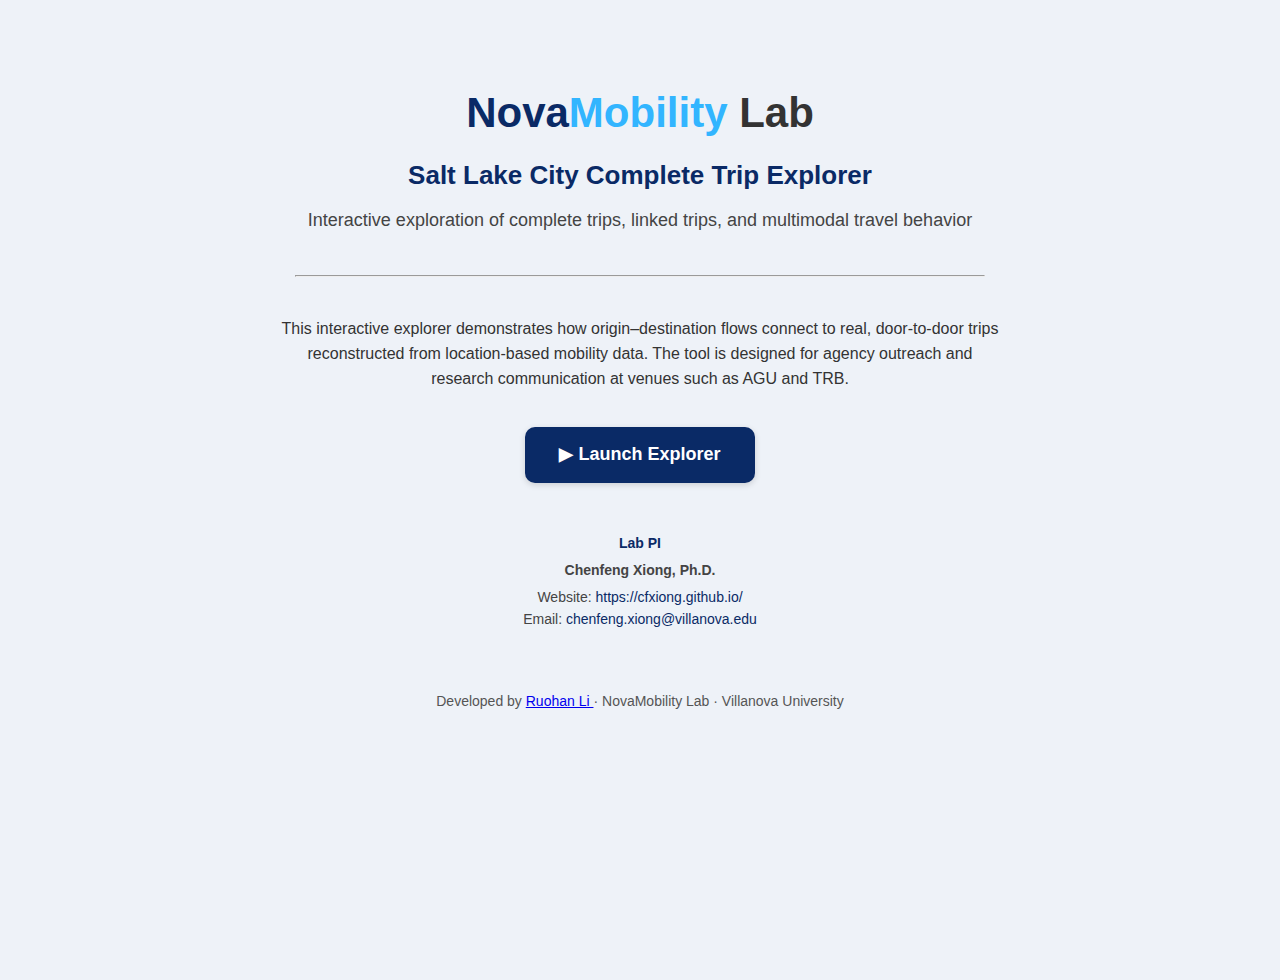
<file: index.html>
<!DOCTYPE html>
<html lang="en">
<head>
  <meta charset="UTF-8" />
  <meta name="viewport" content="width=device-width, initial-scale=1" />
  <title>Complete Trip Explorer · NovaMobility Lab</title>
  <link rel="stylesheet" href="assets/css/style.css" />
</head>

<body>
  <div class="landing-container">

    <!-- Title -->
    <h1 class="lab-title">
      <span class="nova">Nova</span><span class="mobility">Mobility</span> Lab
    </h1>

    <h2 class="project-title">
      Salt Lake City Complete Trip Explorer
    </h2>

    <p class="subtitle">
      Interactive exploration of complete trips, linked trips,  
      and multimodal travel behavior
    </p>

    <hr class="divider">

    <p class="description">
      This interactive explorer demonstrates how origin–destination flows
      connect to real, door-to-door trips reconstructed from location-based
      mobility data. The tool is designed for agency outreach and research
      communication at venues such as AGU and TRB.
    </p>

    <a class="primary-btn" href="explorer.html">
      ▶ Launch Explorer
    </a>

    <div class="pi-block">
      <div class="pi-title">Lab PI</div>
      <div class="pi-name">Chenfeng Xiong, Ph.D.</div>
      <div class="pi-contact">
        <div>
          Website:
          <a href="https://cfxiong.github.io/" target="_blank">
            https://cfxiong.github.io/
          </a>
        </div>
        <div>
          Email:
          <a href="mailto:chenfeng.xiong@villanova.edu">
            chenfeng.xiong@villanova.edu
          </a>
        </div>
      </div>
    </div>


    <footer class="landing-footer">
      Developed by
      <a href="https://ruohanlixyf.github.io/" target="_blank">
        Ruohan Li
      </a>
      · NovaMobility Lab · Villanova University
    </footer>



  </div>
</body>
</html>
</file>
<file: assets/css/style.css>
:root{
  --nova-deep:#0A2A66;
  --nova-sky:#32B5FF;
  --support:#1E3A8A;
  --bg-soft:#f6f8ff;
  --text:#333;
  --muted:#555;
  --topbar-h: 58px;
}
/* ===== Global ===== */
html, body {
  height: 100%;
  margin: 0;
}
body{
  margin:0;
  font-family:-apple-system,BlinkMacSystemFont,"Segoe UI",Roboto,Arial;
  background:#eef2f8;
  color:var(--text);
  line-height:1.55;
}
/* Landing */
.landing-container{
  max-width:860px;
  margin:80px auto;
  text-align:center;
  padding:0 20px;
}
.lab-title{ font-size:42px; margin:0 0 6px 0; }
.lab-title .nova{ color:var(--nova-deep); font-weight:800; }
.lab-title .mobility{ color:var(--nova-sky); font-weight:800; }
.project-title{ font-size:26px; margin:10px 0 0 0; color:var(--nova-deep); font-weight:800; }
.subtitle{ font-size:18px; color:#444; margin-top:12px; }
.divider{ margin:40px auto; width:80%; }
.description{ font-size:16px; max-width:720px; margin:0 auto 35px auto; }
.primary-btn{
  display:inline-block;
  padding:14px 34px;
  background:var(--nova-deep);
  color:#fff;
  font-size:18px;
  border-radius:10px;
  text-decoration:none;
  box-shadow:0 2px 6px rgba(0,0,0,0.15);
  font-weight:800;
}
.primary-btn:hover{ background:#133b8a; }
.landing-footer{ margin-top:60px; font-size:14px; color:var(--muted); }

#app-shell {
  height: 100%;          /* ← 关键 */
  margin: 0px;
  background: #ffffff;
  border-radius: 0;
  overflow: hidden;
  box-shadow: 0 12px 30px rgba(0,0,0,0.08);

  display: flex;
  flex-direction: column;
}
/* ===== Top Bar ===== */
.top-bar {
  height: var(--topbar-h);
  display: flex;
  align-items: center;
  justify-content: space-between;

  padding: 0px 16px;
  background: var(--nova-deep);
  color: #fff;
}
.menu-toggle {
  display: none;           /* 默认 desktop 不显示 */
  font-size: 22px;
  background: none;
  border: none;
  color: white;
  cursor: pointer;
  margin-right: 10px;
}
@media (max-width: 768px) {
  .page-subtitle {
    display: none;
  }
}
.lab-wordmark {
  display: flex;              /* 🔑 关键 */
  align-items: baseline;      /* 🔑 不同字号对齐 */
  gap: 6px;

  font-weight: 800;
  white-space: nowrap;        /* 禁止任何换行 */
}

.lab-wordmark .brand {
  font-size: 22px;
}

.lab-wordmark .page-title {
  font-size: 18px;
  opacity: 0.95;
}
.lab-wordmark .page-subtitle {
  font-size: 12px;        /* 更小 */
  font-weight: 400;      /* 不加粗 */
  color: #cfe3ff;
  opacity: 0.75;         /* 再弱一点 */
  white-space: nowrap;
}
.lab-wordmark .sep {
  margin: 0 6px;
  opacity: 0.7;
}
.lab-wordmark .nova{ color:#fff; }
.lab-wordmark .mobility{ color:var(--nova-sky); }

.center-group{ text-align:center; }
.main-title{ font-size:20px; font-weight:800; }
.sub-title{ font-size:12.5px; color:#cfe3ff; font-weight:500; }

.villanova-logo {
  display: block; 
  height: 32px;
  padding: 2px 3px;     /* 关键：增大内边距 */
  opacity: .95;
  border-radius: 5px;
  background: #fff; /* 如果你希望白框可见，必须加 */
}

/* ===== Layout ===== */
#layout {
  flex: 1; 
  display: flex;
  padding: 0 12px;
  box-sizing: border-box;
  min-height: 0; 
}

/* ==================== */
/* ===== SideBar ===== */
/* ==================== */
.sidebar-title {
  font-size: 13px;
  font-weight: 800;
  margin-bottom: 10px;
  color: #0A2A66;
}

#sidebar {
  width: 280px;        /* 🔥 给一个明确锚点 */
  min-width: 280px;
  flex-shrink: 0;
  background: #fff;

  display: flex;
  flex-direction: column;
}
@media (max-width: 768px) {
  #sidebar {
    position: absolute;
    left: 0;
    top: var(--topbar-h);
    height: calc(100% - var(--topbar-h));
    transform: translateX(-100%);
    transition: transform 0.25s ease;
    z-index: 2000;
  }

  #sidebar.open {
    transform: translateX(0);
  }
}
.sidebar-top {
  padding: 6px 8px;
  border-bottom: 1px solid #eef1f7;
  background: #fafbff;
}
.sidebar-top {
  position: sticky;
  top: 0;
  z-index: 10;
}

.sidebar-content {
  flex: 1 1 auto;        /* 🔥 吃掉剩余高度 */
  overflow-y: auto;      /* 只有这里滚 */
  padding: 8px 8px;
}

.sidebar-footer {
  margin-top: auto;  
  flex-shrink: 0;
  padding: 6px 10px;
  border-top: 1px solid #eef1f7;

  display: flex;
  align-items: center;
  gap: 6px;

  font-size: 11px;
  color: #444;
  background: #fafbff;
}

.view-grid {
  display: grid;
  grid-template-columns: repeat(2, 1fr); /* 一行两个 */
  gap: 6px;
}

.view-pill {
  font-size: 12px;
  padding: 6px 6px;
  border-radius: 8px;

  background: #f3f6ff;
  border: 1px solid #d6def5;
  color: #0A2A66;
  font-weight: 600;
  cursor: pointer;
}

.view-pill.active {
  background: #0A2A66;
  color: #fff;
  border-color: #0A2A66;
}

.lens-selector {
  display: flex;
  flex-direction: column;
  gap: 6px;
}

.lens-btn {
  background: #f5f7ff;
  border: 1px solid #d0d7e6;
  border-radius: 6px;
  padding: 6px 10px;
  font-weight: 600;
  color: #0A2A66;
  cursor: pointer;
}

.lens-btn.active {
  background: #0A2A66;
  color: white;
}

.card.subtle {
  background: #fafbff;
  border: none;
}


#map-wrap{
  flex:1;
  min-width: 0;
  position:relative;
  background:#fff;
}

#map{
  width:100%;
  height:100%;
  position: relative; 
}

/* ===== Stats Panel ===== */
.stats-panel {
  position: absolute;
  top: 16px;
  right: 16px;
  z-index: 1200;

  min-width: 240px;
  background: #ffffff;
  border: 1px solid #e2e6f0;
  border-radius: 10px;
  padding: 10px 12px;

  font-size: 12px;
  color: #222;
  box-shadow: 0 2px 8px rgba(0,0,0,.08);
}
 
.stats-title {
  font-weight: 800;
  font-size: 13px;
  margin-bottom: 8px;
  color: #0A2A66;
}

.stats-row {
  margin: 4px 0;
  line-height: 1.4;
}

#travelTimeChart {
  display: block;
  width: 260px;
  height: 120px;
  margin-top: 6px;
  border-top: 1px solid #eef1f7;
  padding-top: 6px;
}

/* ===== Cards / UI ===== */
.card{
  background:#fff;
  border:1px solid var(--border);
  border-radius:10px;
  padding:12px 12px;
  margin-bottom:12px;
  box-shadow:0 1px 0 rgba(0,0,0,.02);
}

.card h3{
  margin:0 0 8px 0;
  font-size:16px;
  color:var(--villanova-blue);
  font-weight:700;
}

.small{
  font-size:13px;
  color:var(--muted);
  margin-bottom:10px;
}

.hint{
  margin-top:10px;
  font-size:16px;
  color:#555;
  background:var(--bg-soft);
  border-left:4px solid var(--support-blue);
  padding:8px 10px;
  border-radius:8px;
}

.form-row{
  display:flex;
  flex-direction:column;
  gap:6px;
  margin-bottom:10px;
}
.form-row.inline{
  flex-direction:row;
  align-items:center;
}
label{
  font-size:13px;
  color:#222;
  font-weight:700;
}
select{
  padding:8px 10px;
  border:1px solid var(--border);
  border-radius:10px;
  font-size:13px;
  outline:none;
}
select:focus{
  border-color:var(--support-blue);
}

.checkbox{
  display:flex;
  gap:8px;
  align-items:center;
  font-size:13px;
  font-weight:700;
  color:#222;
  margin:8px 0;
}
.checkbox input{
  transform:translateY(1px);
}

/* ===== Tabs ===== */
.tab-bar{
  display:flex;
  gap:8px;
  flex-wrap:wrap;
}
.tab-btn{
  border:1px solid var(--border);
  background:#fff;
  border-radius:10px;
  padding:8px 10px;
  font-size:13px;
  font-weight:800;
  color:var(--villanova-blue);
  cursor:pointer;
}
.tab-btn.active{
  background:var(--bg-soft);
  border-color:var(--support-blue);
}
.tab-panel{ display:none; }
.tab-panel.active{ display:block; }

/* ===== Lists / tables ===== */
.list{
  display:flex;
  flex-direction:column;
  gap:8px;
}

.list-item{
  border:1px solid var(--border);
  border-radius:10px;
  padding:10px;
  cursor:pointer;
  background:#fff;
}
.list-item:hover{
  border-color:var(--support-blue);
  background:var(--bg-soft);
}
.list-item .title{
  font-weight:800;
  color:var(--villanova-blue);
  font-size:13px;
}
.list-item .meta{
  font-size:12px;
  color:var(--muted);
  margin-top:2px;
}

.kv{
  font-size:13px;
  color:#222;
}
.kv .row{
  display:flex;
  justify-content:space-between;
  padding:4px 0;
  border-bottom:1px dashed #eee;
}
.kv .row:last-child{ border-bottom:none; }
.kv .k{ font-weight:800; color:#222; }
.kv .v{ color:#222; }

.table{
  border:1px solid var(--border);
  border-radius:10px;
  overflow:hidden;
  margin-top:10px;
}
.table .trow{
  display:grid;
  grid-template-columns: 1fr 1fr 1fr;
  padding:8px 10px;
  border-bottom:1px solid #eee;
  font-size:13px;
}
.table .trow.head{
  background:var(--bg-soft);
  font-weight:900;
  color:var(--villanova-blue);
}
.table .trow:last-child{ border-bottom:none; }

/* ===== TDI legend ===== */
.legend{
  margin-top:10px;
  border:1px solid var(--border);
  border-radius:10px;
  padding:10px;
}
.legend-title{
  font-size:13px;
  font-weight:900;
  color:var(--villanova-blue);
  margin-bottom:8px;
}
.legend-row{
  display:flex;
  gap:10px;
  align-items:center;
  font-size:12px;
  margin:4px 0;
}
.swatch{
  width:16px; height:10px;
  border-radius:3px;
  border:1px solid rgba(0,0,0,.12);
}
.s1{ background: rgba(50,181,255,.25); }
.s2{ background: rgba(30,58,138,.25); }
.s3{ background: rgba(10,42,102,.55); }

/* ===== Map status ===== */
.map-status{
  position:absolute;
  left:14px;
  bottom:14px;
  background:#fff;
  border:1px solid var(--border);
  border-radius:10px;
  padding:8px 10px;
  font-size:12px;
  color:#222;
  box-shadow:0 2px 8px rgba(0,0,0,.08);
}


/* Base button */
.view-btn {
  appearance: none;
  border: none;
  background: transparent;

  padding: 6px 12px;
  border-radius: 999px;

  font-size: 12px;
  font-weight: 600;

  color: #0A2A66; /* Villanova blue */
  cursor: pointer;

  transition: all 0.15s ease-in-out;
}

/* Hover */
.view-btn:hover {
  background: rgba(10, 42, 102, 0.08);
}

/* Active */
.view-btn.active {
  background: #0A2A66;
  color: #ffffff;
  box-shadow: 0 1px 3px rgba(0,0,0,0.15);
}
/* ===== Basemap Toggle (Sidebar Bottom) ===== */
.basemap-toggle {
  flex-shrink: 0;               /* 🔥 不被压缩 */
  padding: 8px 10px;
  border-top: 1px solid #eef1f7;

  display: flex;
  align-items: center;
  gap: 6px;

  font-size: 11px;
  color: #444;
  background: #fafbff;
}


.basemap-toggle .label {
  margin-right: 4px;
  font-weight: 600;
  color: #444;
}

.bm-btn {
  border: 1px solid #d0d7e6;
  background: transparent;
  border-radius: 999px;
  padding: 2px 8px;

  font-size: 11px;
  font-weight: 600;
  color: #0A2A66;
  cursor: pointer;
}

.bm-btn.active {
  background: #0A2A66;
  color: #fff;
  border-color: #0A2A66;
}

.recenter-btn {
  width: 32px;
  height: 32px;

  background: #ffffff;
  border: 1px solid #d0d7e6;
  border-radius: 6px;

  font-size: 16px;
  font-weight: 700;
  color: #0A2A66;

  cursor: pointer;
  box-shadow: 0 2px 6px rgba(0,0,0,0.15);
}

.recenter-btn:hover {
  background: #f3f6ff;
}
/* ===== Recenter (Crosshair) Control ===== */
.recenter-btn {
  width: 34px;
  height: 34px;

  display: flex;
  align-items: center;
  justify-content: center;

  font-size: 32px;
  font-weight: 700;
  line-height: 1;

  background: #ffffff;
  color: #0A2A66;

  border: 1px solid #d0d7e6;
  border-radius: 8px;

  cursor: pointer;
  box-shadow: 0 1px 4px rgba(0,0,0,0.15);

  padding: 0;
}

/* Hover */
.recenter-btn:hover {
  background: #f3f6ff;
}

/* Active */
.recenter-btn:active {
  transform: translateY(1px);
  box-shadow: 0 1px 2px rgba(0,0,0,0.2);
}
.map-legend {
  position: absolute;
  right: 16px;
  bottom: 28px;
  z-index: 1000;  
  min-width: 140px;
  max-width: 200px;      
  background: #fff;
  border: 1px solid #e2e6f0;
  border-radius: 10px;
  padding: 8px 10px;
  pointer-events: auto;  
  font-size: 12px;
  color: #222;
  overflow: visible;
  box-shadow: 0 2px 8px rgba(0,0,0,.08);
}

.map-legend .legend-title {
  font-weight: 800;
  margin-bottom: 6px;
  color: #0A2A66;
}

.legend-row {
  display: flex;
  align-items: center;
  gap: 8px;
  margin: 4px 0;
}
.legend-note {
  margin-top: 6px;
  font-size: 11px;
  color: #555;
  line-height: 1.35;

  white-space: normal;      /* 👈 允许换行 */
  word-break: break-word;   /* 👈 防止长词撑开 */
}
.legend-meta {
  font-size: 10px;
  color: #666;
  margin-left: auto;
}
/* line swatches */
.swatch.line {
  width: 20px;
  height: 3px;
  border-radius: 2px;
}

.line.car { background: #391b57ff; }
.line.bus { background: rgba(37,166,235,1); }
.line.rail { background: #e23c1bff; }
.line.walk { background: #15c856ff; }

/* point symbols */
.dot {
  width: 10px;
  height: 10px;
  border-radius: 50%;
}

.dot.origin { background: #22c55e; }
.dot.destination { background: #ef4444; }
.dot.transfer {
  border: 2px dashed #2563eb;
  background: #bfdbfe;
}

.pi-block {
  margin-top: 50px;
  font-size: 14px;
  color: #444;
}

.pi-title {
  font-weight: 700;
  color: #0A2A66;
  margin-bottom: 6px;
}

.pi-name {
  font-weight: 600;
  margin-bottom: 4px;
}

.pi-contact div {
  line-height: 1.6;
}

.pi-contact a {
  color: #0A2A66;
  text-decoration: none;
  word-break: break-all;
}

.pi-contact a:hover {
  text-decoration: underline;
}

@media (max-width: 600px) {
  .pi-block {
    font-size: 13px;
  }
}

.sidebar-attribution {
  padding: 8px 10px 10px;
  border-top: 1px solid #eef1f7;
  font-size: 8px;
  color: #555;
  background: #fafbff;
}

.attr-lab {
  font-weight: 700;
  color: #0A2A66;
}

.attr-pi {
  margin-top: 2px;
}

.attr-links a {
  color: #0A2A66;
  text-decoration: none;
}

.attr-links a:hover {
  text-decoration: underline;
}
@media (max-width: 768px) {
  .sidebar-attribution {
    font-size: 8px;
  }
}
/* =========================================================
   Mobile layout: top OD bar + map
========================================================= */

.mobile-od-bar {
  display: none;
}

@media (max-width: 768px) {

  /* 隐藏左侧 sidebar */
  #sidebar {
    display: none;
  }

  /* 显示顶部 OD bar */
  .mobile-od-bar {
    display: flex;
    gap: 12px;
    padding: 10px 12px;
    background: #ffffff;
    border-bottom: 1px solid #e5e7eb;
  }

  .mobile-od-bar .form-row {
    flex: 1;
  }

  /* 地图占满剩余空间 */
  #layout {
    padding: 0;
  }

  /* stats / legend 稍微缩小 */
  .stats-panel {
    top: 8px;
    right: 8px;
    min-width: 160px;
    max-width: 180px;

    padding: 6px 8px;
    font-size: 10.5px;
    line-height: 1.3;
  }

  .stats-title {
    font-size: 11px;
    margin-bottom: 4px;
  }

  #travelTimeChart {
    width: 160px;
    height: 90px;
    padding-top: 4px;
  }

  .map-legend {
    left: 8px;
    right: auto;
    bottom: 8px;
    max-width: 140px;

    min-width: unset;
    padding: 6px 8px;
    font-size: 10.5px;
  }

  .map-legend .legend-title {
    font-size: 11px;
    margin-bottom: 4px;
  }

  .map-legend .swatch.line {
    width: 16px;
    height: 2px;
  }

  .map-legend .legend-note {
    display: none;  
  }
  .legend-meta {
    font-size: 9px;
    color: #0A2A66;
    font-weight: 600;
  }
  .map-legend .dot {
    width: 8px;
    height: 8px;
  }  
  
  .map-legend .legend-title {
    font-size: 11px;
    margin-bottom: 4px;
  }

  .map-legend .legend-row {
    margin: 2px 0;
    gap: 6px;
  }

  .map-legend .swatch.line {
    width: 16px;
    height: 2px;
  }


}
@media (max-width: 768px) {

  .top-bar {
    padding: 0 8px;
  }

  .lab-wordmark .brand {
    font-size: 16px;
  }

  .lab-wordmark .page-title {
    font-size: 14px;
  }

  .lab-wordmark {
    gap: 4px;
  }

}
@media (max-width: 768px) {

  .lab-wordmark .page-subtitle {
    display: none;
  }

}

.leaflet-interactive:focus {
  outline: none !important;
}
</file>
